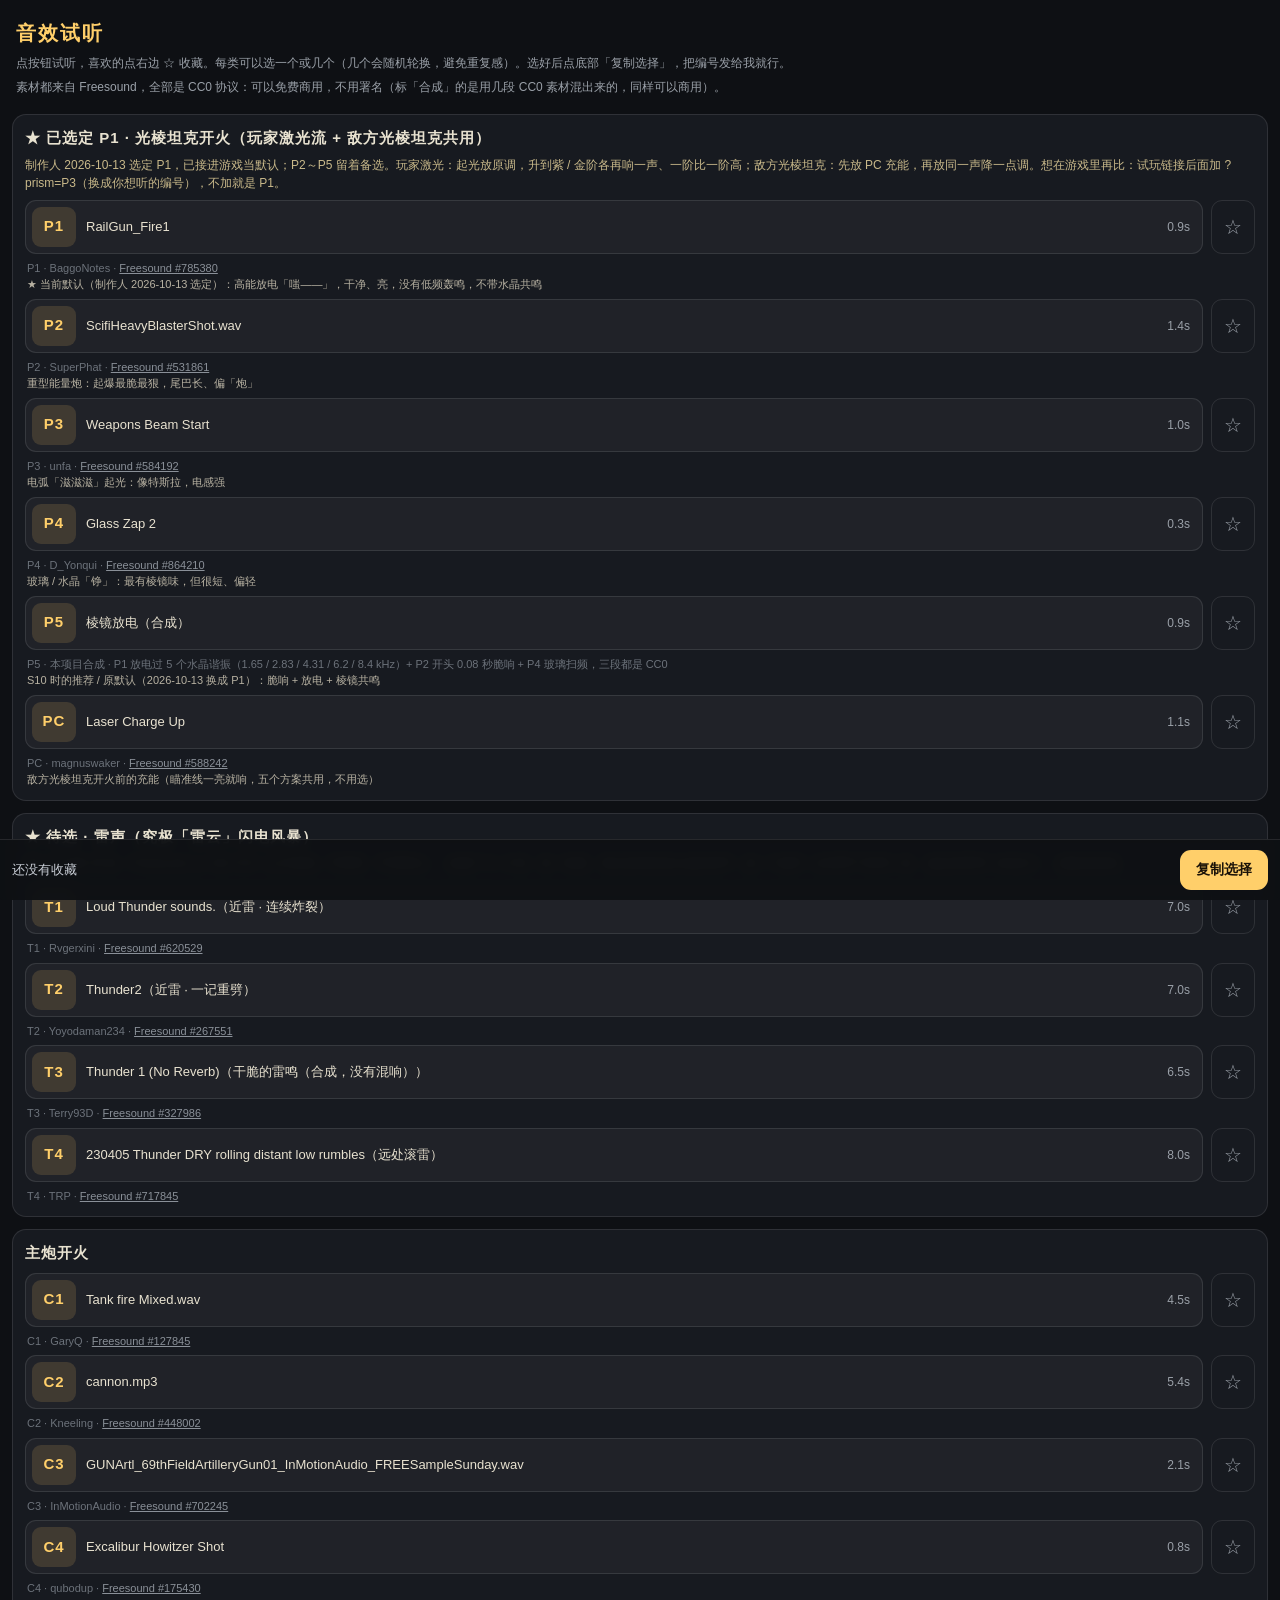
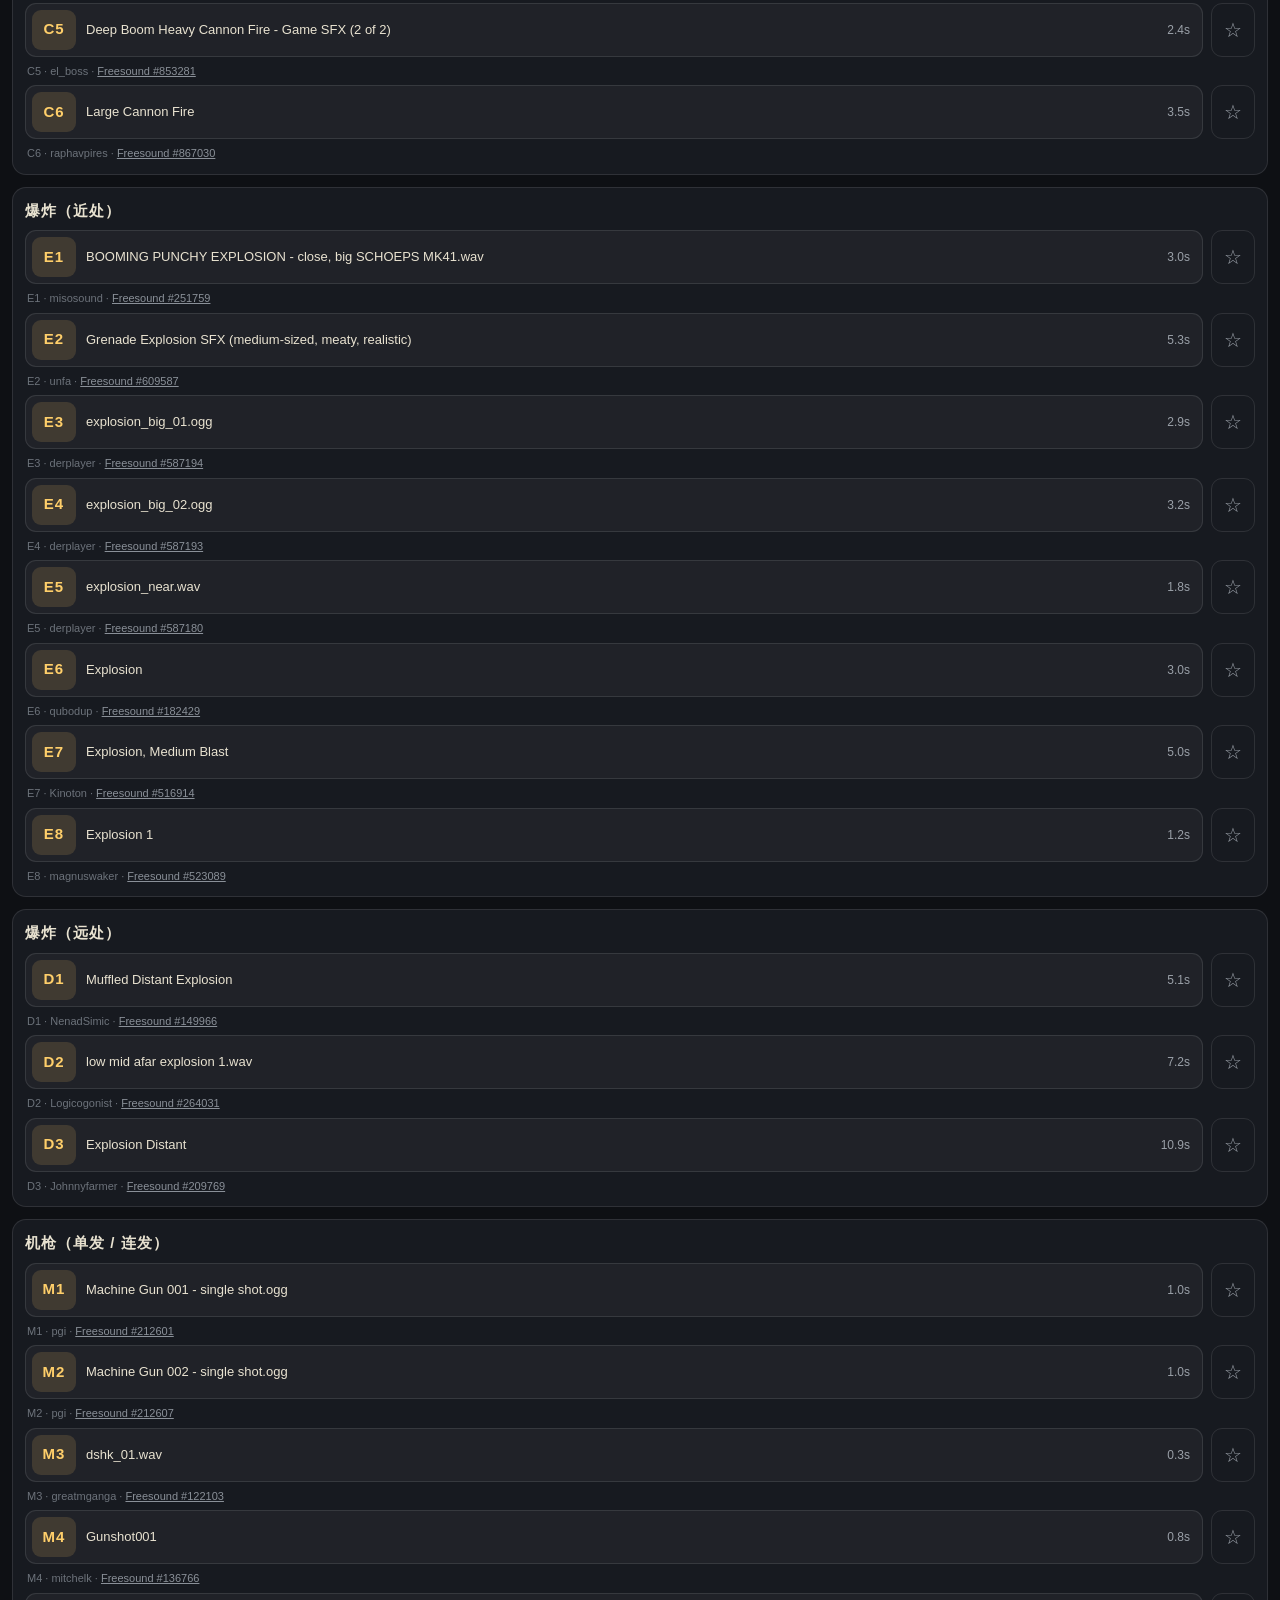
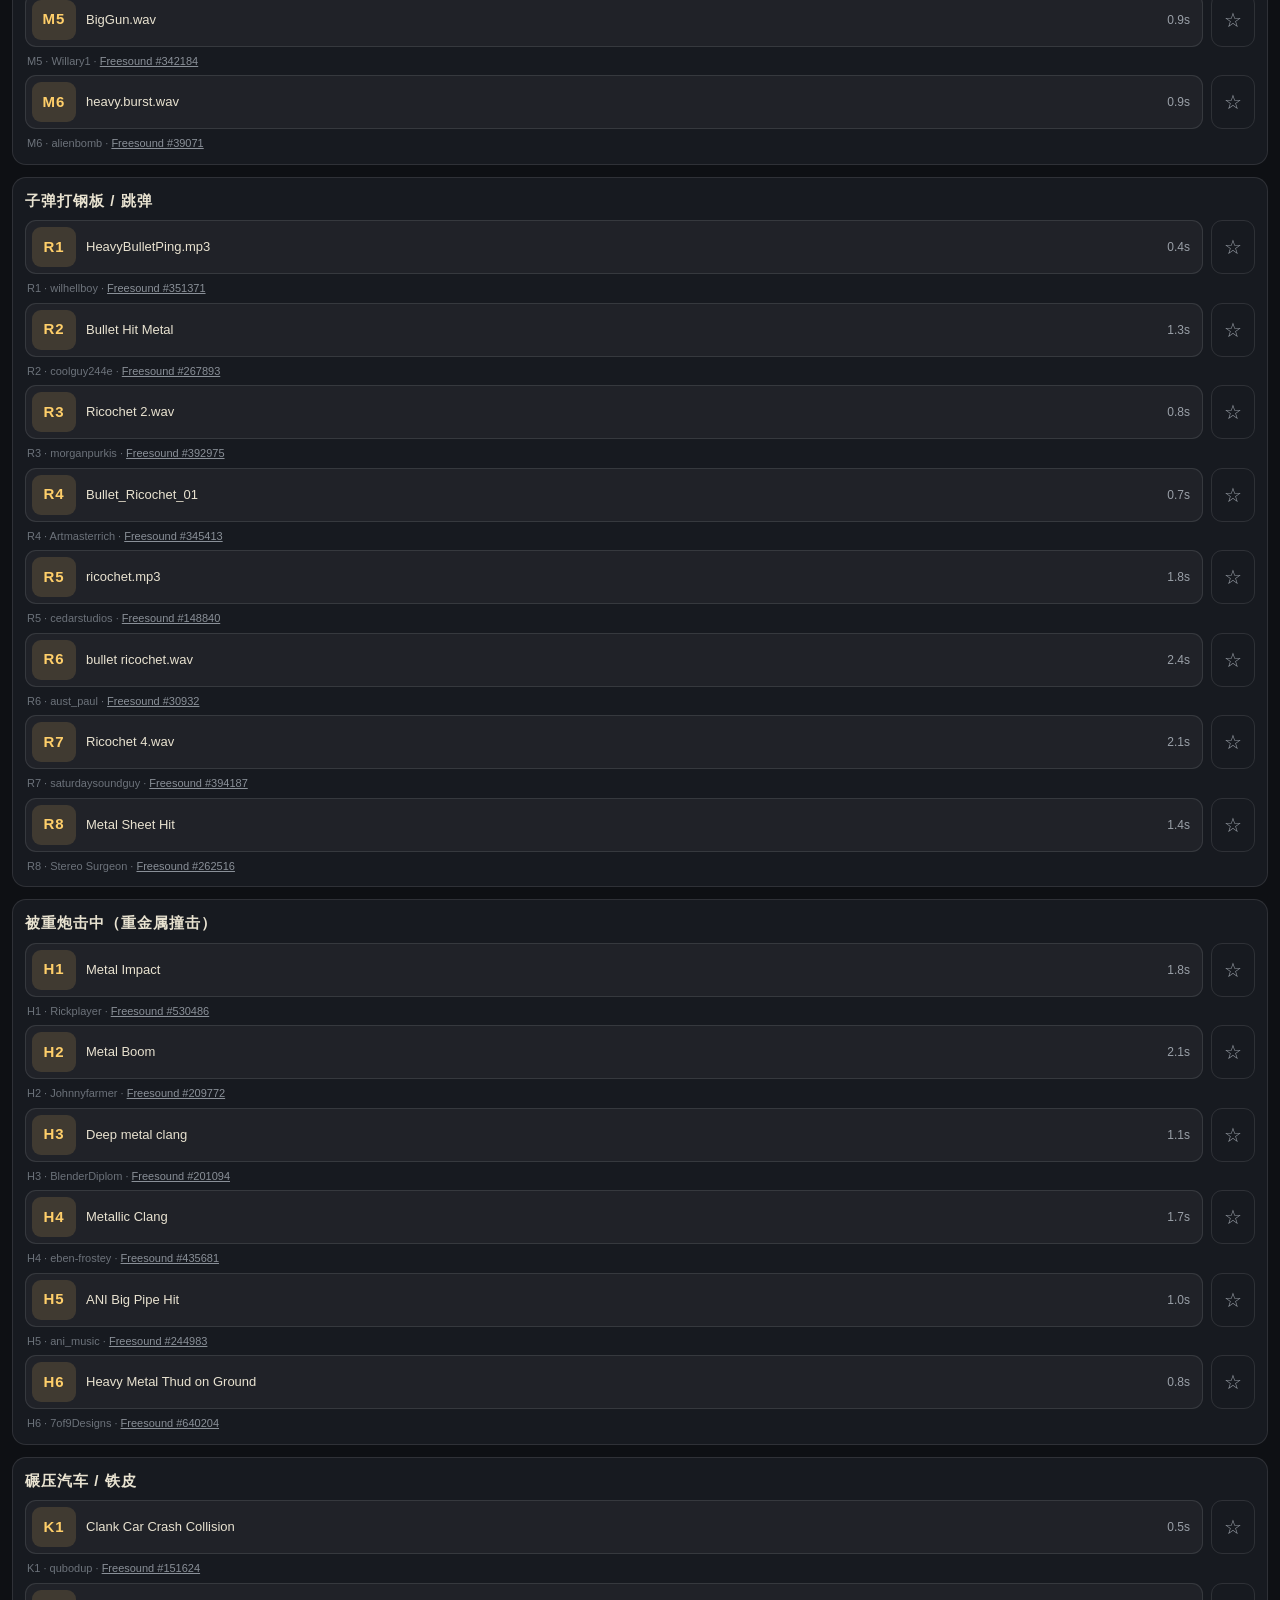
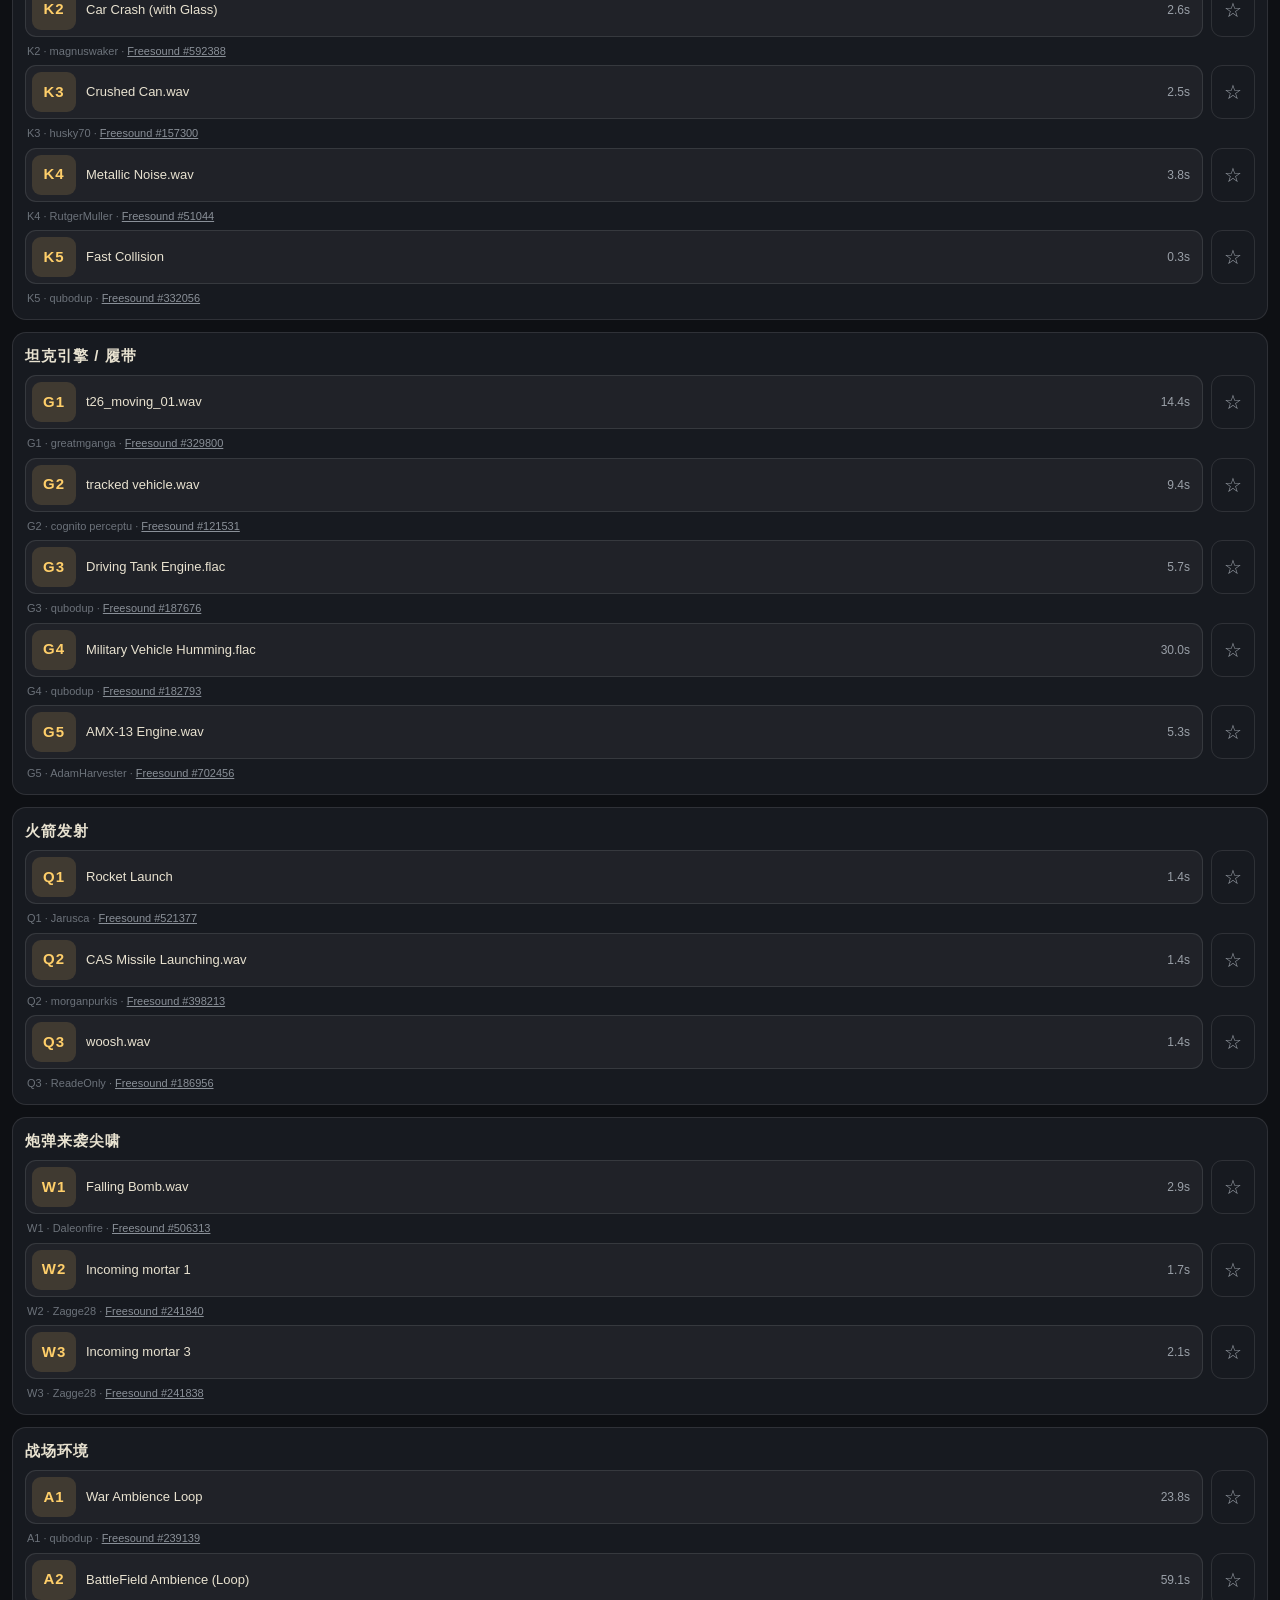
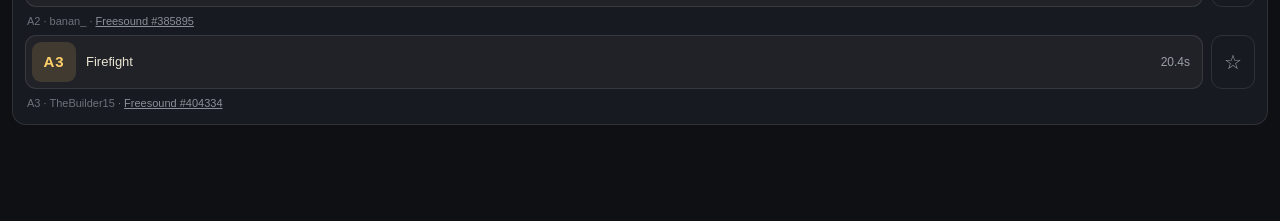
<file: sfx.html>
<!doctype html>
<html lang="zh">
  <head>
    <meta charset="UTF-8" />
    <meta name="viewport" content="width=device-width, initial-scale=1.0, viewport-fit=cover" />
    <meta name="theme-color" content="#0e1014" />
    <title>钢铁破坏者 · 音效试听</title>
    <style>
      :root { --amber: #ffcf6a; --bg: #0e1014; --card: #171a20; --line: rgba(255, 255, 255, 0.1); }
      * { box-sizing: border-box; -webkit-tap-highlight-color: transparent; }
      body { margin: 0; background: var(--bg); color: #e8e2d0; font: 14px/1.5 -apple-system, "PingFang SC", "Microsoft YaHei", sans-serif; padding: env(safe-area-inset-top) 0 calc(env(safe-area-inset-bottom) + 96px); }
      header { padding: 18px 16px 6px; }
      h1 { margin: 0; font-size: 20px; letter-spacing: 2px; color: var(--amber); }
      header p { margin: 6px 0 0; color: #9aa0a8; font-size: 12px; }
      section { margin: 12px 12px 0; padding: 12px; border-radius: 14px; background: var(--card); border: 1px solid var(--line); }
      h2 { margin: 0 0 8px; font-size: 15px; letter-spacing: 1px; }
      .row { display: grid; grid-template-columns: 1fr 44px; gap: 8px; margin: 6px 0; }
      .play { display: grid; grid-template-columns: 44px 1fr auto; align-items: center; gap: 10px; min-height: 52px; padding: 6px 12px 6px 6px; border-radius: 11px; border: 1px solid var(--line); background: rgba(255, 255, 255, 0.04); color: inherit; font: inherit; text-align: left; cursor: pointer; }
      .play b { display: grid; place-items: center; height: 40px; border-radius: 9px; background: rgba(255, 207, 106, 0.14); color: var(--amber); font-size: 15px; letter-spacing: 1px; }
      .play .t { overflow: hidden; text-overflow: ellipsis; white-space: nowrap; font-size: 13px; }
      .play .d { color: #9aa0a8; font-size: 12px; font-variant-numeric: tabular-nums; }
      .play.on { border-color: var(--amber); background: rgba(255, 207, 106, 0.12); }
      .play.on b { background: var(--amber); color: #1a1208; }
      .pick { border-radius: 11px; border: 1px solid var(--line); background: none; color: #9aa0a8; font-size: 20px; cursor: pointer; }
      .pick.on { color: #1a1208; background: var(--amber); border-color: var(--amber); }
      footer { position: fixed; left: 0; right: 0; bottom: 0; padding: 10px 12px calc(env(safe-area-inset-bottom) + 10px); background: rgba(14, 16, 20, 0.94); border-top: 1px solid var(--line); display: flex; gap: 10px; align-items: center; backdrop-filter: blur(6px); }
      #sel { flex: 1; font-size: 13px; color: #c9ced6; min-height: 20px; }
      #copy { padding: 11px 16px; border-radius: 11px; border: none; background: var(--amber); color: #1a1208; font-weight: 800; font-size: 14px; }
      .src { font-size: 11px; color: #6c727a; margin: 2px 0 0 2px; }
      .src a { color: #8a9098; }
      .src i { font-style: normal; color: #b8b2a2; }
      .gnote { margin: -2px 0 8px; font-size: 12px; color: #c9b98a; }
    </style>
  </head>
  <body>
    <header>
      <h1>音效试听</h1>
      <p>点按钮试听，喜欢的点右边 ☆ 收藏。每类可以选一个或几个（几个会随机轮换，避免重复感）。选好后点底部「复制选择」，把编号发给我就行。</p>
      <p>素材都来自 Freesound，全部是 CC0 协议：可以免费商用，不用署名（标「合成」的是用几段 CC0 素材混出来的，同样可以商用）。</p>
    </header>
    <main id="list"></main>
    <footer>
      <div id="sel">还没有收藏</div>
      <button id="copy" type="button">复制选择</button>
    </footer>
    <script>
      const audio = new Audio();
      let playing = null;
      const picks = new Set(JSON.parse(localStorage.getItem('sfx-picks') || '[]'));
      const sel = document.getElementById('sel');
      const renderSel = () => {
        const list = [...picks].sort();
        sel.textContent = list.length ? `已收藏：${list.join(' ')}` : '还没有收藏';
        localStorage.setItem('sfx-picks', JSON.stringify(list));
      };
      fetch('sfx-audition/manifest.json')
        .then((r) => r.json())
        .then((groups) => {
          const main = document.getElementById('list');
          for (const g of groups) {
            const sec = document.createElement('section');
            sec.innerHTML = `<h2>${g.label}</h2>${g.note ? `<p class="gnote">${g.note}</p>` : ''}`;
            for (const it of g.items) {
              const row = document.createElement('div');
              row.className = 'row';
              row.innerHTML = `<button class="play" type="button"><b>${it.code}</b><span class="t">${it.title}</span><span class="d">${it.dur.toFixed(1)}s</span></button><button class="pick ${picks.has(it.code) ? 'on' : ''}" type="button" aria-label="收藏 ${it.code}">${picks.has(it.code) ? '★' : '☆'}</button>`;
              const play = row.querySelector('.play');
              play.addEventListener('click', () => {
                if (playing === play && !audio.paused) {
                  audio.pause();
                  play.classList.remove('on');
                  return;
                }
                playing?.classList.remove('on');
                playing = play;
                play.classList.add('on');
                audio.src = `sfx-audition/${it.file}`;
                audio.currentTime = 0;
                audio.play().catch(() => play.classList.remove('on'));
              });
              const pick = row.querySelector('.pick');
              pick.addEventListener('click', () => {
                if (picks.has(it.code)) picks.delete(it.code);
                else picks.add(it.code);
                pick.classList.toggle('on', picks.has(it.code));
                pick.textContent = picks.has(it.code) ? '★' : '☆';
                renderSel();
              });
              sec.appendChild(row);
              const src = document.createElement('div');
              src.className = 'src';
              const from = it.page ? `<a href="${it.page}" target="_blank" rel="noopener">Freesound #${it.id}</a>` : it.src ?? '';
              src.innerHTML = `${it.code} · ${it.user} · ${from}${it.note ? `<br><i>${it.note}</i>` : ''}`;
              sec.appendChild(src);
            }
            main.appendChild(sec);
          }
          renderSel();
        });
      audio.addEventListener('ended', () => playing?.classList.remove('on'));
      document.getElementById('copy').addEventListener('click', async () => {
        const text = [...picks].sort().join(' ') || '（没有收藏）';
        try {
          await navigator.clipboard.writeText(text);
        } catch {
          const ta = document.createElement('textarea');
          ta.value = text;
          document.body.appendChild(ta);
          ta.select();
          document.execCommand('copy');
          ta.remove();
        }
        sel.textContent = `已复制：${text}`;
      });
    </script>
  </body>
</html>
</file>
